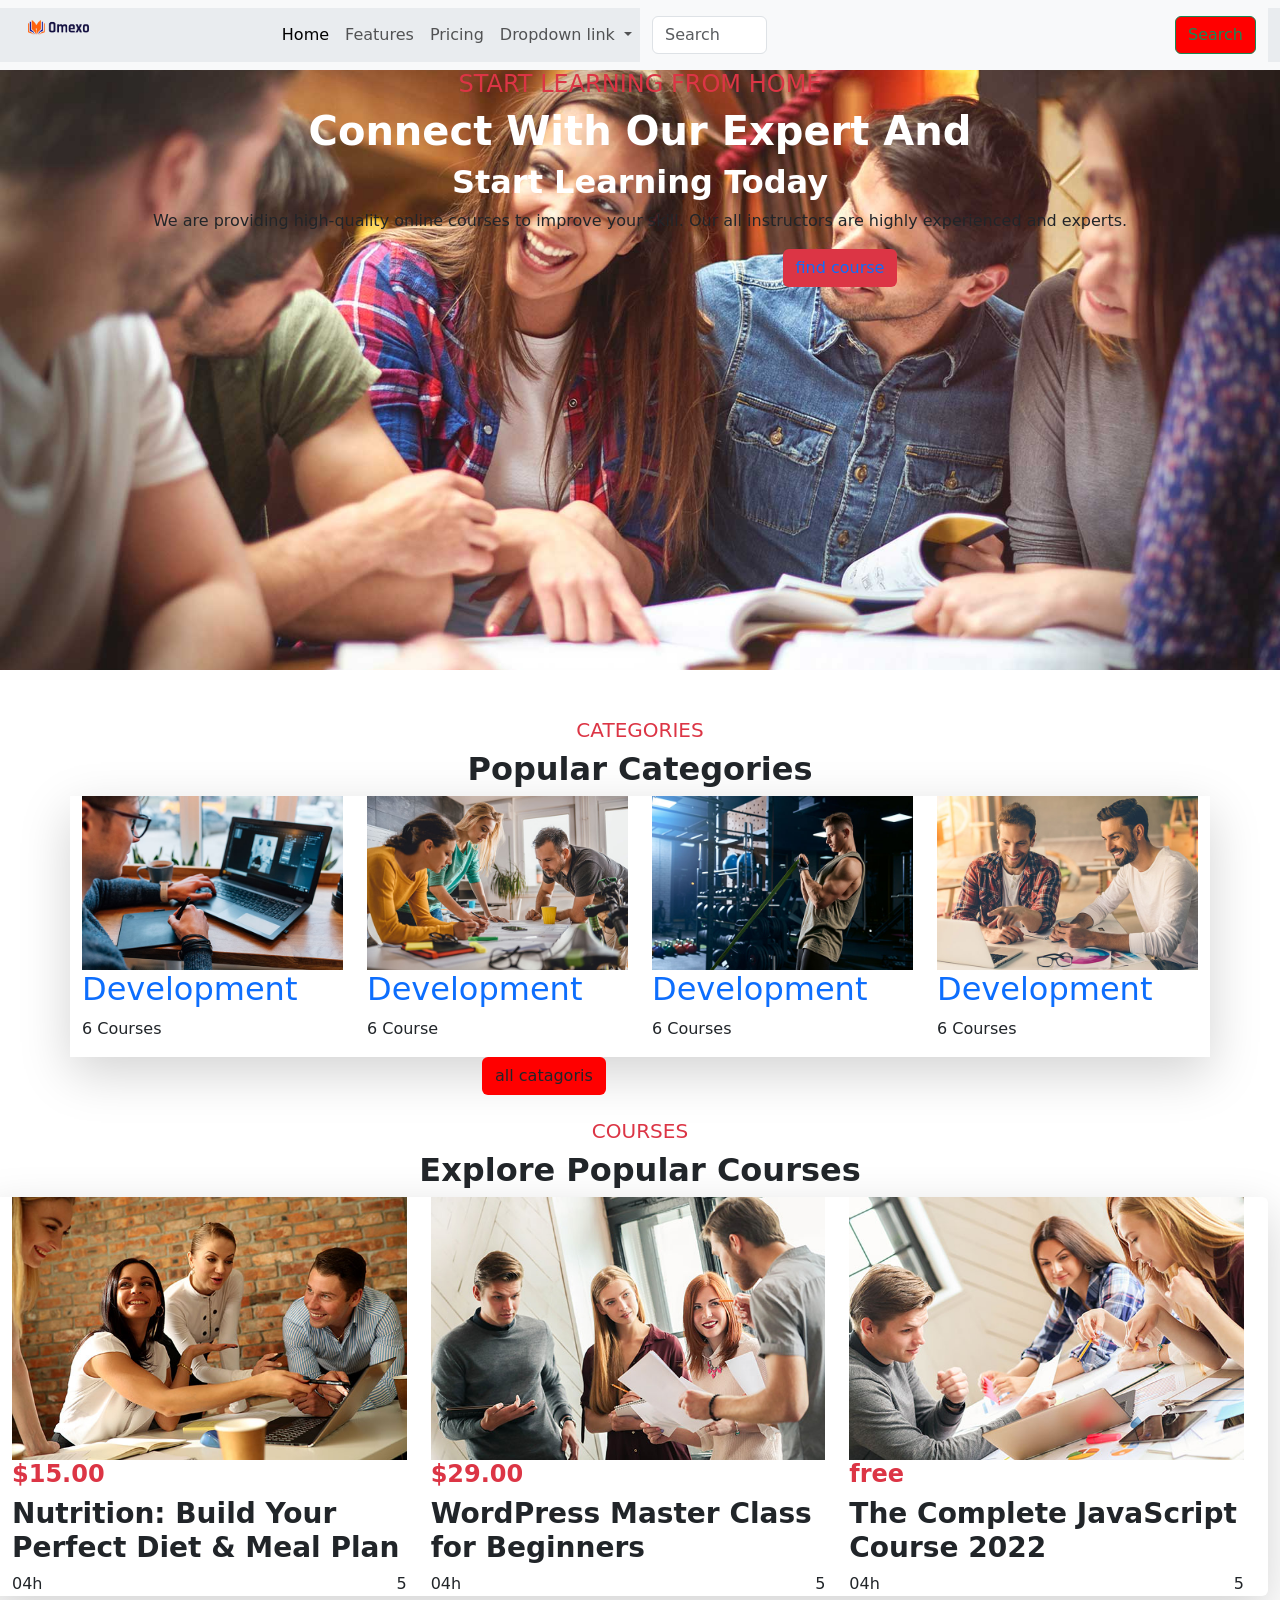
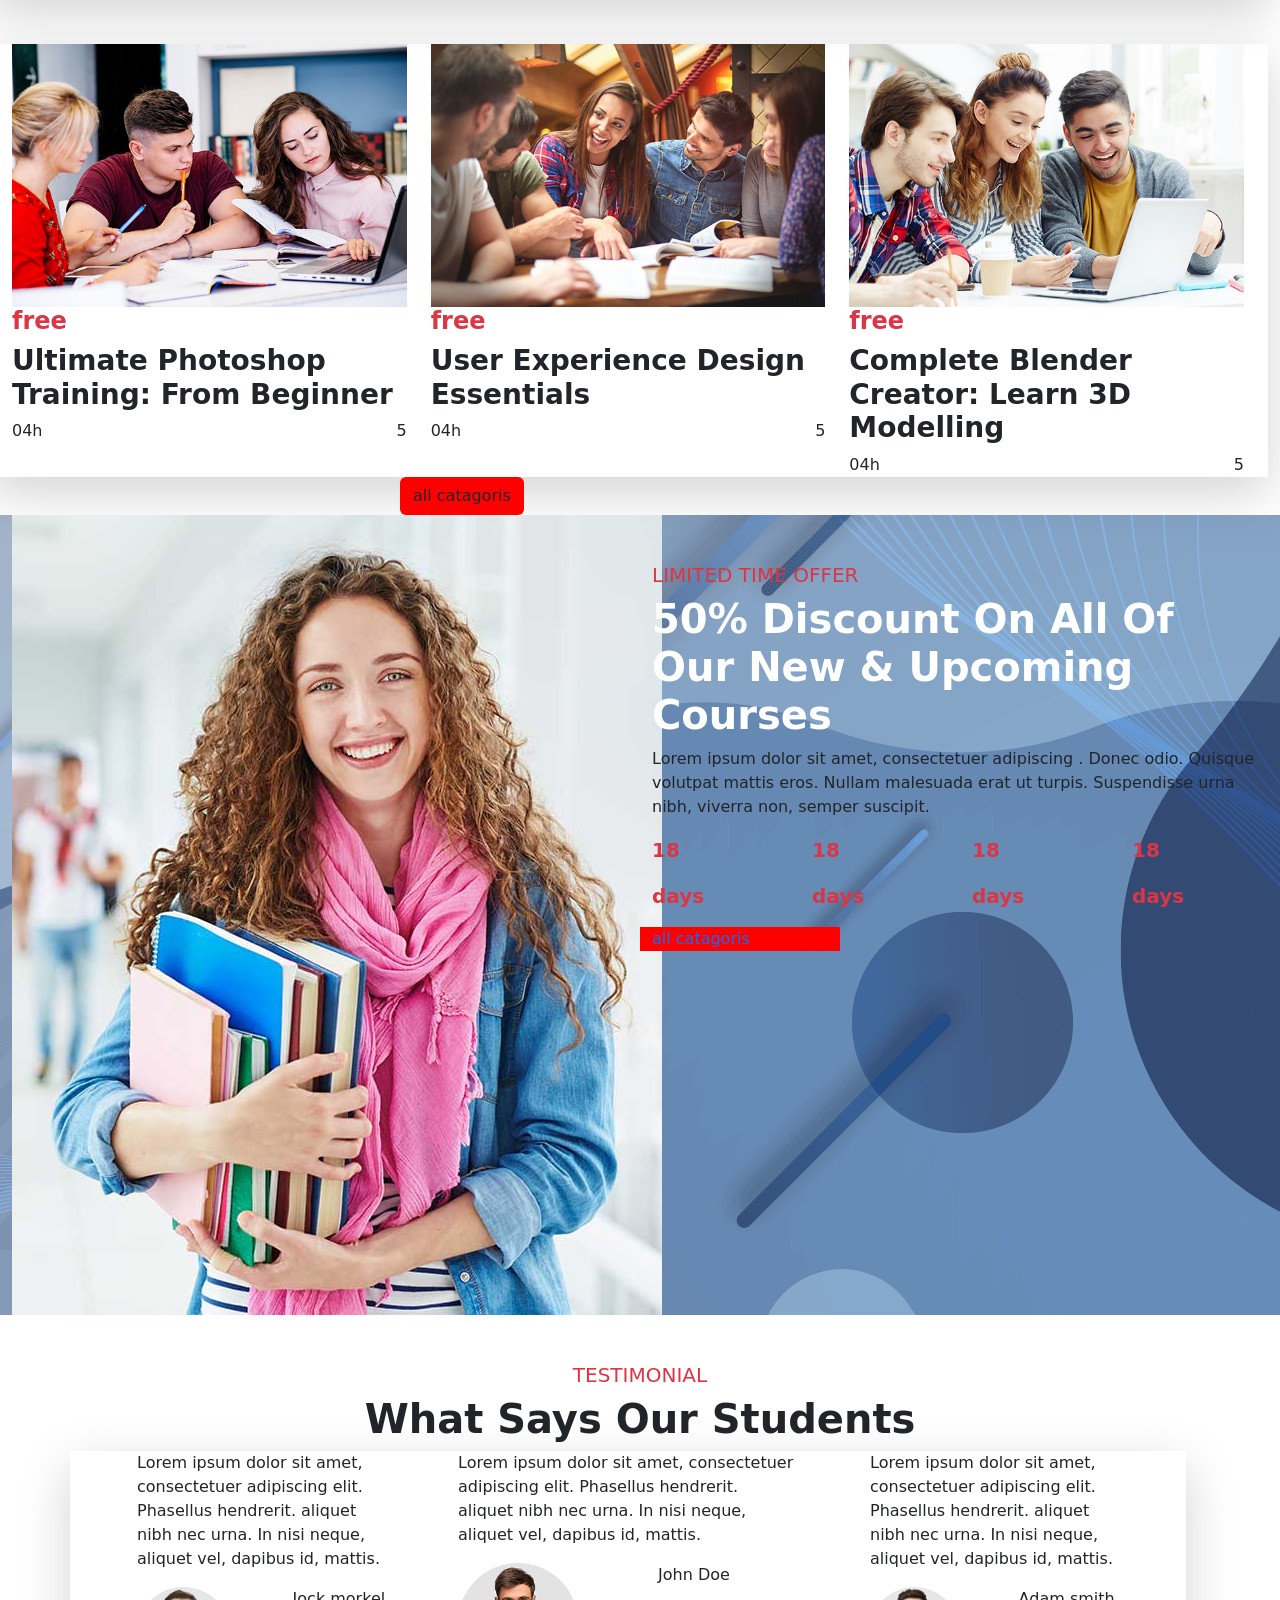
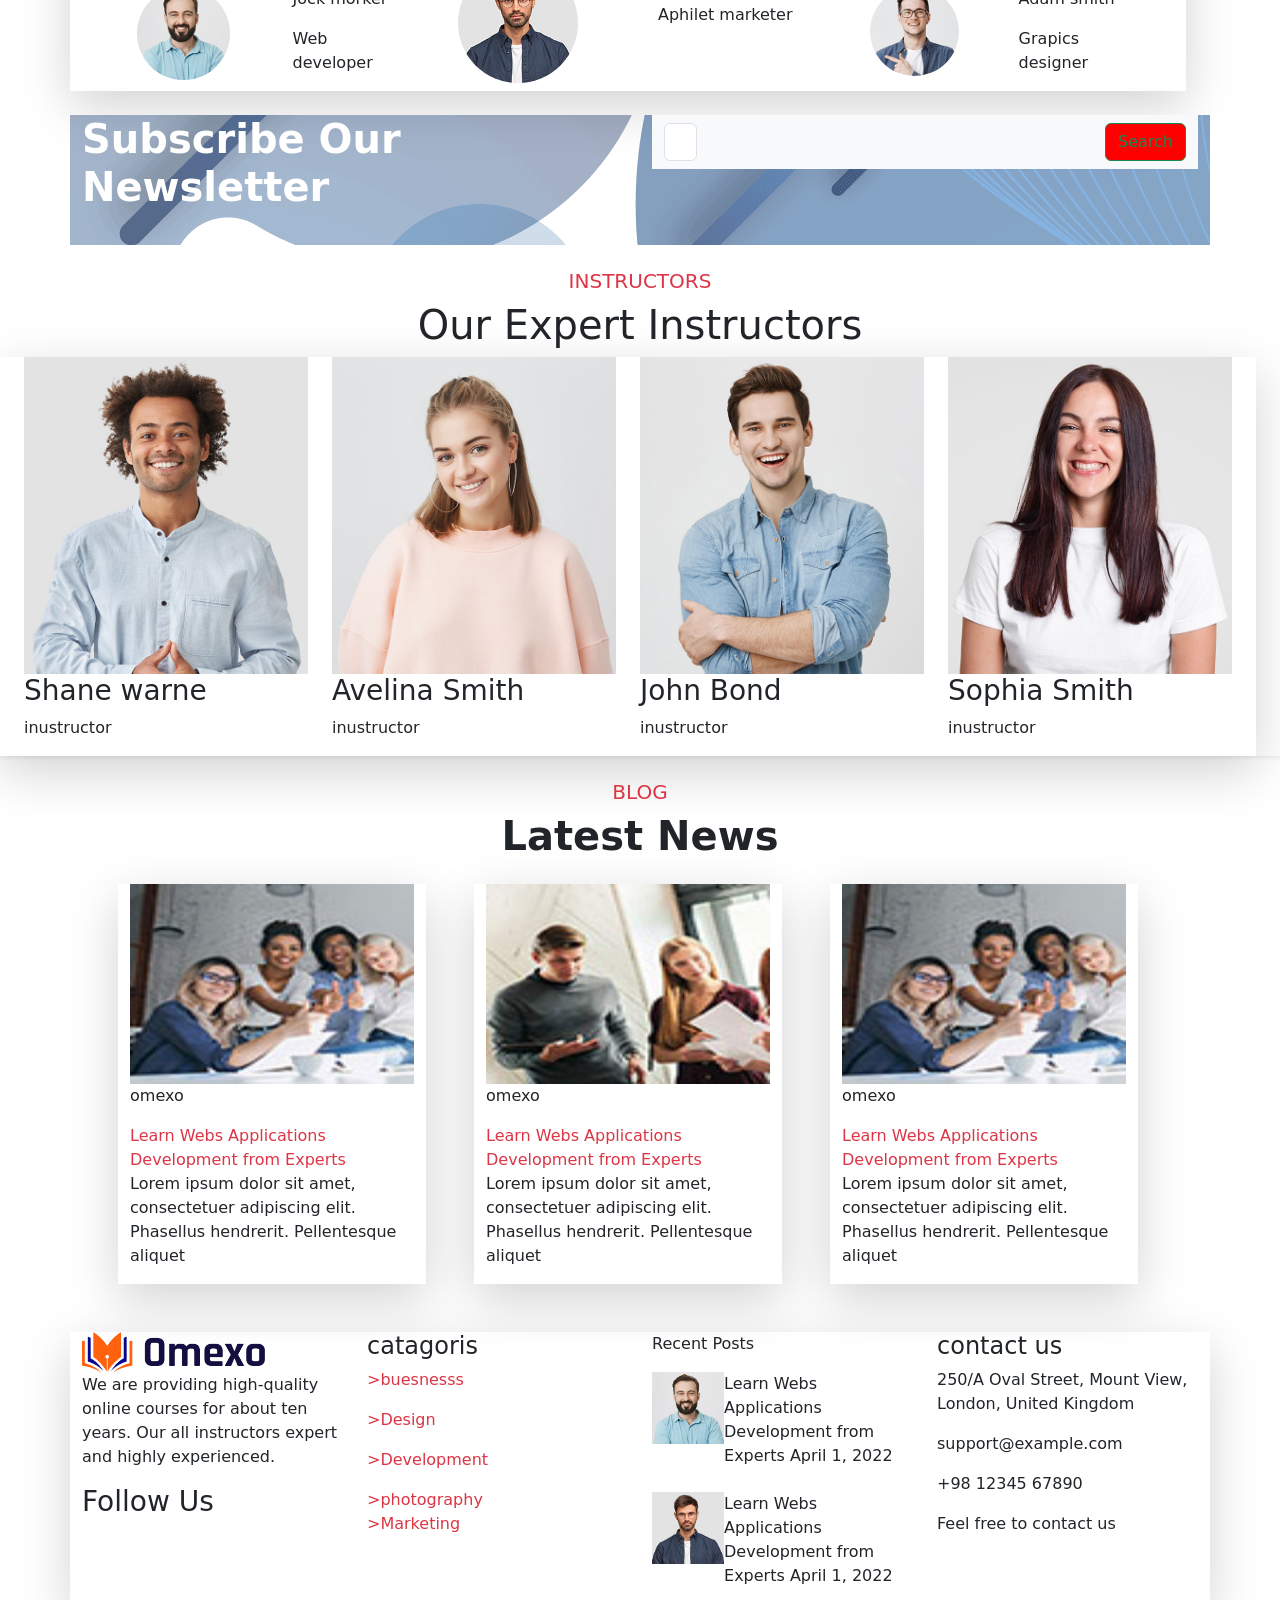
<file: index.html>
<!DOCTYPE html>
<html lang="en">
<head>
    <meta charset="UTF-8">
    <meta name="viewport" content="width=device-width, initial-scale=1.0">
    <title>bootstrap</title>
    <link rel="stylesheet" href="./asets/css/bootstrap.min.css">
    <link rel="stylesheet" href="style.css">
    <link rel="stylesheet" href="./asets/css/animate.css">
</head>
<body>
    
  <nav class=" position-sticky top-0 navbar navbar-expand-lg navbar-light bg-light position-sticky">
    <div class="container-fluid  bg-body-secondary">
      <a class="navbar-brand" href="#"></a>
      <button class="navbar-toggler" type="button" data-bs-toggle="collapse" data-bs-target="#navbarNavDropdown" aria-controls="navbarNavDropdown" aria-expanded="false" aria-label="Toggle navigation">
        <span class="navbar-toggler-icon"></span>
      </button>
      <div class="collapse navbar-collapse" id="navbarNavDropdown">
        <ul class="navbar-nav">
            <li><img width="25%" src="./asets/img/book.png" alt=""></li>
          <li class=" tm nav-item ">
            <a class="nav-link active" aria-current="page" href="#">Home</a>
          </li>
          <li class="nav-item">
            <a class="nav-link" href="#">Features</a>
            
          </li>
        
          
          <li class="nav-item">
            <a class="nav-link" href="#">Pricing</a>
          </li>
          <li class="nav-item dropdown">
            <a class="nav-link dropdown-toggle" href="#" id="navbarDropdownMenuLink" role="button" data-bs-toggle="dropdown" aria-expanded="false">
              Dropdown link
            </a>
            <ul class="dropdown-menu" aria-labelledby="navbarDropdownMenuLink">
              <li><a class="dropdown-item" href="#">Action</a></li>
              <li><a class="dropdown-item" href="#">Another action</a></li>
              <li><a class="dropdown-item" href="#">Something else here</a></li>
            </ul>
          </li>
        </ul>
        <nav class="navbar navbar-light bg-light">
          <div class="container-fluid">
            <form class="d-flex">
              <input class="form-control me-2" type="search" placeholder="Search" aria-label="Search">
              <button class="btn btn-outline-success" type="submit">Search</button>
            </form>
          </div>
        </nav>
        </nav>
      </div>
    </nav>
  </nav>

        <section class="footer">
          <div class="row text-center">
            <div class="col-12 "><h4 class="text-uppercase text-danger ">Start learning from home</h4>
              <h1 class="text-white fw-bold wow slideInLeft data-wow-duration="2s data-wow-delay="5s">Connect With Our Expert And </h1>
              <h2 class="text-white fw-bold">Start Learning Today</h2>
              <p>We are providing high-quality online courses to improve your skill. Our all instructors are highly experienced and experts.</p>
              <button class="btn bg-danger "><a href="#"> find course</a></button></div>
            
          </div>
        </section>

        <section class="container">
          <div class="mt-5 col-12  col-sm-12"> 
            <h5 class="text-uppercase text-danger text-center">categories</h5>
            <h2 class="fw-bold text-center">Popular Categories</h2>
          </div>

          <div class="row shadow-lg border-black ">
            <div class="col-3 col-sm-12 col-md-6 col-lg-3 col-xl-3">
             <img src="./asets/img/sb1.jpg" width="100%" alt="">
             <h2><a href="#">Development</a></h2>
             <p>6 Courses</p>
            </div>

            <div class="col-3 col-sm-12 col-md-6 col-lg-3 col-xl-3 ">
              <img src="./asets/img/sb2.jpg" width="100%" alt="">
              <h2><a href="#">Development</a></h2>
              <p>6 Course</p>
             </div>

             <div class="col-3 col-sm-12 col-md-6 col-lg-3 col-xl-3">
              <img src="./asets/img/sb3.jpg" width="100%" alt="">
              <h2><a href="#">Development</a></h2>
              <p>6 Courses</p>
             </div>

             <div class="col-3 col-sm-12 col-md-6 col-lg-3 col-xl-3">
              <img src="./asets/img/sb4.jpg" width="100%" alt="">
              <h2><a href="#">Development</a></h2>
              <p>6 Courses</p>
             </div>
          </div>
          <a class="btn " href="#">all catagoris</a>
         
        </section>

        <section>

          <div class="text-center mt-4">
            <h5 class="text-danger text-uppercase">courses</h5>
            <h2 class="fw-bold">Explore Popular Courses</h2>
          </div>

          <div class="row container-fluid shadow-lg rounded-2 ">
            <div class="col-4 col-sm-12 col-md-11 col-lg-4 col-xl-4 rounded-4 ">
              <img src="./asets/img/c1.jpg" width="100%" alt="">
              <h4 class="text-danger fw-bold ">$15.00</h4>
              <h3 class="fw-bold text-dark"><a class="text-dark"  href="#">Nutrition: Build Your Perfect Diet & Meal Plan</a></h3>
              <div class="justify-content-between d-flex">
                <div>
                  04h
                </div>
                <div>
                  5
                </div>
              </div>
            </div>

            <div class="col-4 col-sm-12 col-md-11 col-lg-4 col-xl-4 ">
              <img src="./asets/img/c2.jpg" width="100%" alt="">
              <h4 class="text-danger fw-bold ">$29.00</h4>
              <h3 class="fw-bold text-dark"><a class="text-dark"  href="#">WordPress Master Class for Beginners</a></h3>
              <div class="justify-content-between d-flex">
                <div>
                  04h
                </div>
                <div>
                  5
                </div>
              </div>
            </div>


            <div class="col-4 col-sm-12 col-md-11 col-lg-4 col-xl-4">
              <img src="./asets/img/c3.jpg" width="100%" alt="">
              <h4 class="text-danger fw-bold ">free</h4>
              <h3 class="fw-bold text-dark"><a class="text-dark"  href="#">The Complete JavaScript Course 2022</a></h3>
              <div class="justify-content-between d-flex">
                <div>
                  04h
                </div>
                <div>
                  5
                </div>
              </div>
            </div>


            

            
           
          </div>
        </section>

        <section>

          <div class="row mt-5 container-fluid shadow-lg ">
            <div class=" col-4 col-sm-12 col-md-11 col-lg-4 col-xl-4 rounded-4">
              <img src="./asets/img/d1.jpg" width="100%" alt="">
              <h4 class="text-danger fw-bold ">free</h4>
              <h3 class="fw-bold text-dark"><a class="text-dark"  href="#">Ultimate Photoshop Training: From Beginner</a></h3>
              <div class="justify-content-between d-flex">
                <div>
                  04h
                </div>
                <div>
                  5
                </div>
              </div>
            </div>

            <div class=" col-4 col-sm-12 col-md-11 col-lg-4 col-xl-4 rounded-4">
              <img src="./asets/img/d2.jpg" width="100%" alt="">
              <h4 class="text-danger fw-bold ">free</h4>
              <h3 class="fw-bold text-dark"><a class="text-dark"  href="#">User Experience Design Essentials</a></h3>
              <div class="justify-content-between d-flex">
                <div>
                  04h
                </div>
                <div>
                  5
                </div>
              </div>
            </div>

            <div class=" col-4 col-sm-12 col-md-11 col-lg-4 col-xl-4 rounded-4">
              <img src="./asets/img/d3.jpg" width="100%" alt="">
              <h4 class="text-danger fw-bold ">free</h4>
              <h3 class="fw-bold text-dark"><a class="text-dark"  href="#">Complete Blender Creator: Learn 3D Modelling</a></h3>
              <div class="justify-content-between d-flex">
                <div>
                  04h
                </div>
                <div>
                  5
                </div>
              </div>
            </div>


          </div>
          <a class="btn " href="#">all catagoris</a>
         
        </section>

        <section class="br container-fluid ">
          <div class="upper row  ">
            <div class="col-7  col-sm-12 col-md-12 col-lg-6 col-xl-6"><img src="./asets/img/e1.jpg"width0% alt=""></div>

            <div class="col-5  col-sm-12 col-md-12 col-lg-6 col-xl-6 justify-content-center mt-5">
              <h5 class="text-uppercase text-danger">Limited time offer</h5>
              <h1 class="text-white fw-bold">50% Discount On All Of Our New & Upcoming Courses</h1>
              <p>Lorem ipsum dolor sit amet, consectetuer adipiscing . Donec odio. Quisque volutpat mattis eros. Nullam malesuada erat ut turpis. Suspendisse urna nibh, viverra non, semper suscipit.</p>
              <div class="row">
                <div class="col-3">
                 <p class="text-danger fw-bold fs-5">18</p> 
                 <p class="text-danger fw-bold fs-5">days</p>
                </div>
                <div class="col-3">
                  <p class="text-danger fw-bold fs-5">18</p> 
                  <p class="text-danger fw-bold fs-5">days</p>
                 </div>
                 <div class="col-3">
                  <p class="text-danger fw-bold fs-5">18</p> 
                  <p class="text-danger fw-bold fs-5">days</p>
                 </div>
                <div class="col-3">
                  <p class="text-danger fw-bold fs-5">18</p> 
                  <p class="text-danger fw-bold fs-5">days</p>
                 </div>
                 <a class="btr mb-5 " href="#">all catagoris</a>
         
              </div>
            </div>
          </div>
        </section>

        <section class="container ">
          <div class="mt-5 text-center container">
            <h5 class="text-uppercase text-danger">testimonial</h5>
            <h1 class="fw-bold">What Says Our Students</h1>
          </div>

          <div class="row container justify-content-center  shadow-lg gap-5">
            <div class="col-3 col-sm-12 col-md-11 col-lg-4 col-xl-3  border-dark  card-text">
              <p>

                Lorem ipsum dolor sit amet, consectetuer adipiscing elit. Phasellus hendrerit. aliquet nibh nec urna. In nisi neque, aliquet vel, dapibus id, mattis.
              </p>
              <div class="d-flex">
                <div class="rounded-circle">
                  <img class="rounded-circle" src="./asets/img/f1.jpg"width=60% alt="">
                </div>
                <div>
                  <p>Jock morkel</p>
                  <p>Web developer</p>
                </div>
              </div>
            </div>
            <div class="top col-3 col-sm-12 col-md-11 col-lg-3 col-xl-4 border-dark  card-text">
              <p>

                Lorem ipsum dolor sit amet, consectetuer adipiscing elit. Phasellus hendrerit. aliquet nibh nec urna. In nisi neque, aliquet vel, dapibus id, mattis.
              </p>
              <div class="d-flex">
                <div class="rounded-circle">
                  <img class="rounded-circle" src="./asets/img/f2.jpg"width=60% alt="">
                </div>
                <div>
                  <p>
                    John Doe</p>
                  <p>Aphilet marketer</p>
                </div>
              </div>
            </div>

            <div class="col-3 col-sm-12 col-md-11 col-lg-4 col-xl-3 border-dark    card-text">
              <p>

                Lorem ipsum dolor sit amet, consectetuer adipiscing elit. Phasellus hendrerit. aliquet nibh nec urna. In nisi neque, aliquet vel, dapibus id, mattis.
              </p>
              <div class="d-flex">
                <div class="rounded-circle">
                  <img class="rounded-circle" src="./asets/img/f3.jpg"width=60% alt="">
                </div>
                <div>
                  <p>Adam smith</p>
                  <p>Grapics designer</p>
                </div>
              </div>
            </div>
          </div>
        </section>

         <section class="container mt-4" style="background: url(./asets/img/bg3.png);width: 100%; height: 130px;">
          <div class="row mt-4">
          <div class="col-6">
            <h1 class="text-white fw-bold">Subscribe Our Newsletter</h1>
          </div>
          <div class="col-6">
            <nav class="navbar navbar-light bg-light">
              <div class="container-fluid">
                <form class="d-flex">
                  <input class="form-control me-2" type="search" placeholder="Search" aria-label="Search">
                  <button class="btn btn-outline-success" type="submit">Search</button>
                </form>
              </div>
            </nav> 
          </div>
        </div>
        </section>
        <section class="mt-4 shadow-sm container-fluid">
          <div class="text-center">
            <h5 class="text-uppercase text-danger">Instructors</h5>
            <h1>Our Expert Instructors</h1>

          </div>

          <div class="row shadow-lg container-fluid ">
            <div class="col-3 col-sm-12 col-md-6 col-lg-3 col-xl-3">
              <img src="./asets/img/g1.jpg" alt="" width="100% shadow-lg">
              <h3>Shane warne</h3>
              <p>inustructor</p>
            </div>
            <div class="col-3 col-sm-12 col-md-6 col-lg-3 col-xl-3">
              <img src="./asets/img/g2.jpg" alt=""width="100%">
              <h3>Avelina Smith</h3>
              <p>inustructor</p>
            </div>
            <div class="col-3 col-sm-12 col-md-6 col-lg-3 col-xl-3">
              <img src="./asets/img/g3.jpg" alt=""width="100%">
              <h3>John Bond</h3>
              <p>inustructor</p>
            </div>
            <div class="col-3 col-sm-12 col-md-6 col-lg-3 col-xl-3">
              <img src="./asets/img/g4.jpg" alt=""width="100%">
              <h3>Sophia Smith</h3>
              <p>inustructor</p>
            </div>
          </div>
        </section>

        <section class="container-fluid">
          <div class="text-center mt-4">
            <h5 class="text-uppercase text-danger">blog</h5>
            <h1 class="fw-bold">Latest News</h1>
          </div>
          <div class="row container-fluid justify-content-center gap-5 mt-4  ">
            <div class="col-4 col-sm-12 col-md-11 col-lg-4 col-xl-3 shadow-lg ">
              <img class="" src="./asets/img/i1.jpg" width="100%" height="200px" alt="">
              <p>omexo</p>
              <a class="text-danger" href="#">Learn Webs Applications Development from Experts</a>
              <p>Lorem ipsum dolor sit amet, consectetuer adipiscing elit. Phasellus hendrerit. Pellentesque aliquet</p>

            </div>

            <div class="col-4 col-sm-12 col-md-11 col-lg-4 col-xl-3 shadow-lg ">
              <img class="" src="./asets/img/i2.jpg" width="100%" height="200px" alt="">
              <p>omexo</p>
              <a class="text-danger" href="#">Learn Webs Applications Development from Experts</a>
              <p>Lorem ipsum dolor sit amet, consectetuer adipiscing elit. Phasellus hendrerit. Pellentesque aliquet</p>

            </div>

            <div class="col-4 col-sm-12 col-md-11 col-lg-4 col-xl-3 shadow-lg">
              <img class="" src="./asets/img/i1.jpg" width="100%" height="200px" alt="">
              <p>omexo</p>
              <a class="text-danger" href="#">Learn Webs Applications Development from Experts</a>
              <p>Lorem ipsum dolor sit amet, consectetuer adipiscing elit. Phasellus hendrerit. Pellentesque aliquet</p>

            </div>
          </div>


        </section>

        <section class="container">
          <div class="row shadow-lg mt-5">
            <div class="col-3 col-sm-12 col-md-6 col-lg-3 col-xl-3">
              <img src="./asets/img/book.png" width="70%" alt="">
              <p>We are providing high-quality online courses for about ten years. Our all instructors expert and highly experienced.</p>
              <h3>Follow Us</h3>
            </div>

            <div class="col-3 col-sm-12 col-md-6 col-lg-3 col-xl-3">
              <h4>catagoris</h4>
              <p><a class="text-danger" href="#">>buesnesss</a></p>
              <p></p><a class="text-danger" href="#">>Design</a></p>
        
              <p><a class="text-danger" href="#">>Development</a></p>
            
              <a class="text-danger" href="#">>photography</a>
            
              <p><a class="text-danger" href="#">>Marketing</a></p>
              

            </div>

            <div class="col-3 col-sm-12 col-md-6 col-lg-3 col-xl-3">
              <p>Recent Posts</p>
              <div class="d-flex ">
                <div>
                  <img src="./asets/img/f1.jpg" width="100%" alt="">
                </div>
                <div>
                  <p>
                    Learn Webs Applications Development from Experts
                    April 1, 2022 </p>
                </div>
              </div>
              <div class="d-flex mt-2">
                <div>
                  <img src="./asets/img/f2.jpg" width="100%" alt="">
                </div>
                <div>
                  <p>
                    Learn Webs Applications Development from Experts
                    April 1, 2022 </p>
                </div>
              </div>
            </div>
            <div class="col-3 col-sm-12 col-md-6 col-lg-3 col-xl-3"><h4>contact us</h4>
              <p>250/A Oval Street, Mount View, London, United Kingdom</p>
              <p>support@example.com</p>
              <p>+98 12345 67890</p>
              <p>Feel free to contact us </p>
              </div>
            
          </div>
        </section>
</div>








<script src="./asets/js/bootstrap.min.js"></script>
<script>
new WOW().init();
</script>   
<script src="./asets/js/wow.min.js"></script>  

</body>
</html>
</file>
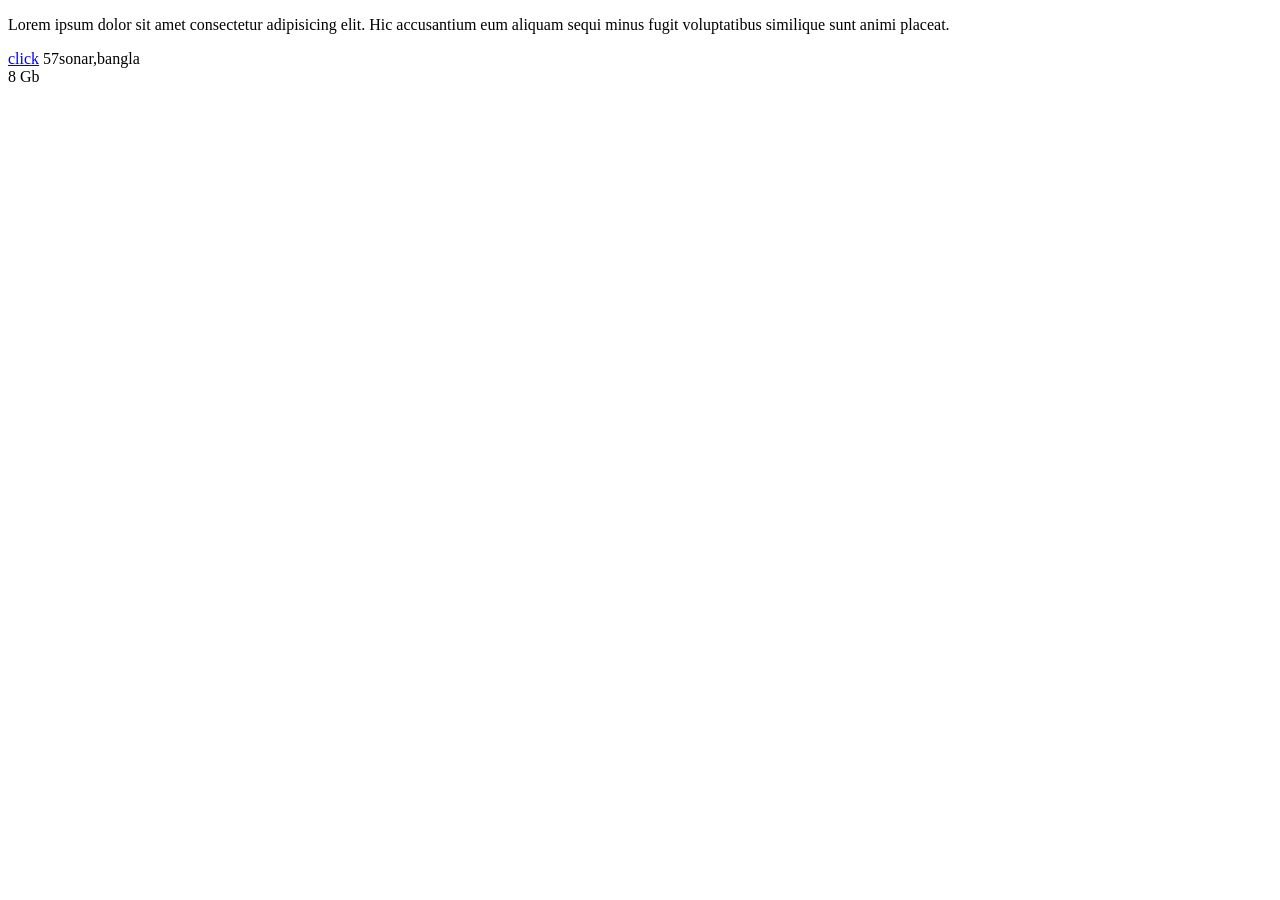
<file: sujon/index.html>
<!DOCTYPE html>
<html lang="en">
<head>
    <meta charset="UTF-8">
    <meta name="viewport" content="width=device-width, initial-scale=1.0">
    <title>Document</title>
    <link rel="stylesheet" href="style.css">

    <script src="index.js"></script>
</head>
<body>
    <p id="dd">
        Lorem ipsum dolor sit amet consectetur adipisicing elit. Hic accusantium eum aliquam sequi minus fugit voluptatibus similique sunt animi placeat.
    </p>

    <a href="#">click</a>
    <!-- <div style="color: red; border-radius: 23px; box-shadow: 20px;" id="cc"> -->
        <script>
            // let firstName = prompt("user number1");
            //  let secondName =prompt("user number2");
            //   firstName = parseInt(firstName);
            //   secondName= parseInt(secondName);
    
            //   //aykane 1 tai jodi jog ,biog,gun,vhag kori
    
            //   const result = firstName + secondName;
            //   const result1 = firstName - secondName;
            //   const result3 = firstName * secondName;
            //   const result4 = firstName / secondName;
            
            // document.write( result +"<br>" );
            // document.write( result1 +"<br>" );
            // document.write( result3 +"<br>" );
            // document.write( result4 +"<br/>");
    
    
    
            var sujo = 34;
            var sujon1 = 23;
            var c = (sujo+sujon1);
            document.write (c);

            //arrray

            var roy = ["amar","sonar","bangla"];
            var sujon = roy.slice(1,4);

             
            document.write(sujon+"<br/>");

            var  Name ={
                brand:"Hp",
                color:"smart",
                ssd:"256",
                Ram:"8 Gb",
            };
            document.write(Name.Ram +"<br/>");


            

            
            
        </script>
       
    </div>
    
    
</body>
</html>
</file>
<file: style.css>
*{
    box-sizing: border-box;
  
a{
    text-decoration: none;
}
.footer{
    background: url(./asets/img/bg.jpg);
    height: 600px;
    background-size: cover;
    background-repeat: no-repeat;
    background-position: center;
}


.br{
    background: url(./asets/img/bg3.png);
    opacity:100%;
}
.upper{
    margin-top: ;
}
.btn{
    text-align: center;
    background: red;
    margin-left: 400px;
}
.btr{
    
    background: red;
    width: 200px;
    justify-content: center;
    align-self: center;
   
}

}
</file>
<file: sujon/style.css>
#cc{
    text-align: center;
    color: red;
    border-radius: 20px;
    padding: 30px;
    gap: 23px;
}
</file>
